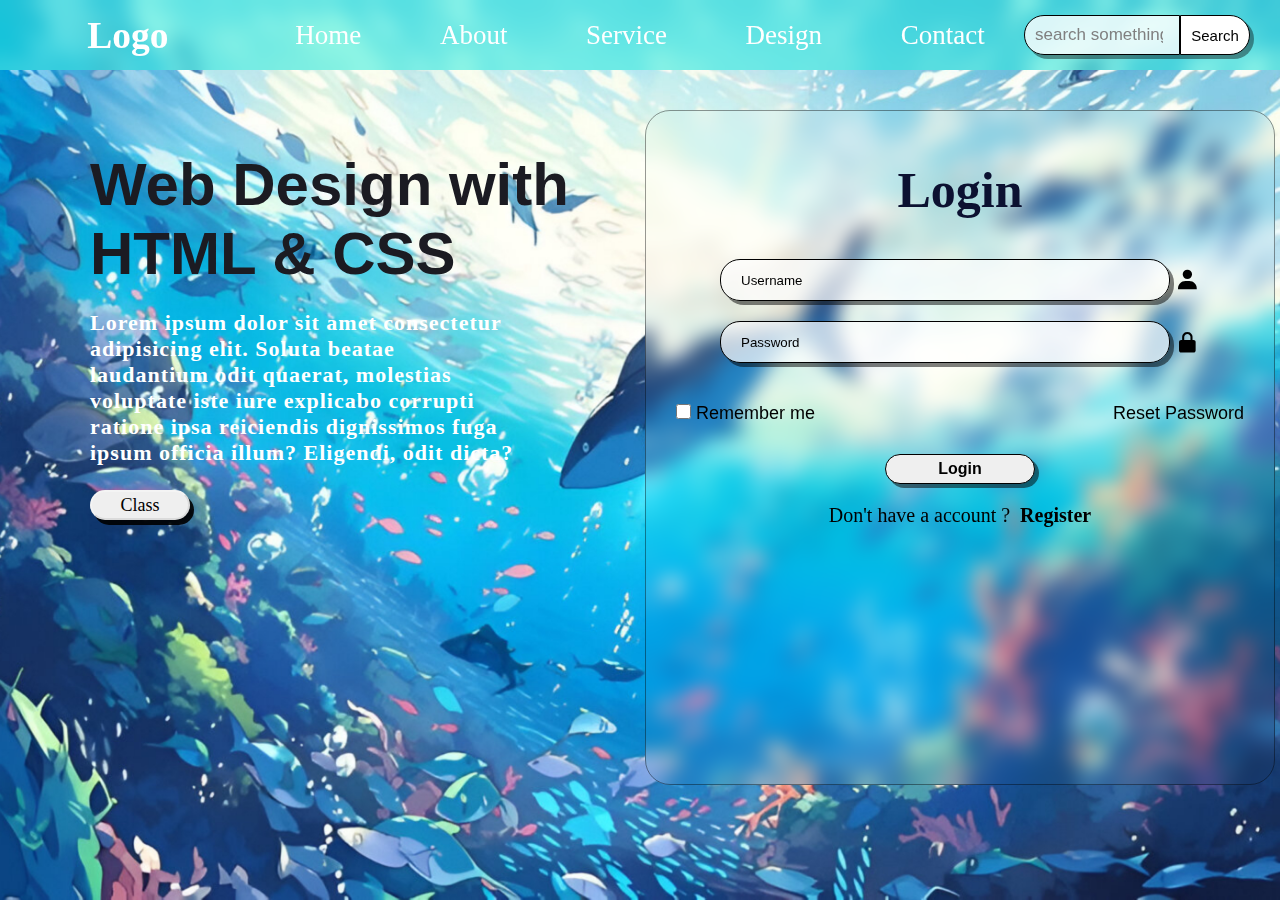
<file: index.html>
<!DOCTYPE html>
<html lang="en">
<head>
    <meta charset="UTF-8">
    <meta name="viewport" content="width=device-width, initial-scale=1.0">
    <title>Website</title>
    <link rel="stylesheet" href="./styles/responsive website.css">
    <link href='https://unpkg.com/boxicons@2.1.4/css/boxicons.min.css' rel='stylesheet'>

</head>
<body>
   
        <nav class="nav">
            <div class="logo">
                <h2>Logo</h2>
            </div>
            <ul class="list">
                <li><a href="/">Home</a></li>
                <li><a href="/">About</a></li>
                <li><a href="/">Service</a></li>
                <li><a href="/">Design</a></li>
                <li><a href="/">Contact</a></li>
            </ul>
            <div class="search">
                <input type="search" placeholder="search something">
                <a href="/"><button>Search</button></a>
            </div>
        </nav>

        <section class="section">

            <div class="para">
                <h2>Web Design with HTML & CSS</h2>
                <p>Lorem ipsum dolor sit amet consectetur adipisicing elit. Soluta beatae laudantium odit quaerat,
                    molestias voluptate iste iure explicabo corrupti ratione ipsa reiciendis dignissimos fuga 
                    ipsum officia illum? Eligendi, odit dicta?
                </p>
                <a href="/">
                    <button>
                        Class
                    </button>
                </a>
            </div>
           

            <div class="form">
                <form action="/" class="container">
                    <h2 class="title">Login</h2>

                    <div class="username">
                        <input type="text" placeholder="Username" required>
                        <i class='bx bxs-user'></i>
                    </div>

                    <div class="password">
                        <input type="password" placeholder="Password" required>
                        <i class='bx bxs-lock-alt'></i>
                    </div>

                    <div class="checkbox">

                        <div class="remember-me">
                            <label><input type="checkbox"> Remember me</label>
                        </div>
                        
                        <div class="reset-password">
                            <a href="/">
                                Reset Password
                            </a>
                        </div>
                        
                    </div>

                    <div class="button">
                        <button>
                            Login
                        </button>
                    </div>

                    <div class="register">
                        <p>
                            Don't have a account ?
                        </p>
                        <a href="/">Register</a>
                    </div>                    
                </form>
            </div>
            
        </section>

        <!-- <footer>
            <p>Created by Aminuddin Shah</p>
        </footer> -->
    
    
</body>
</html>
</file>
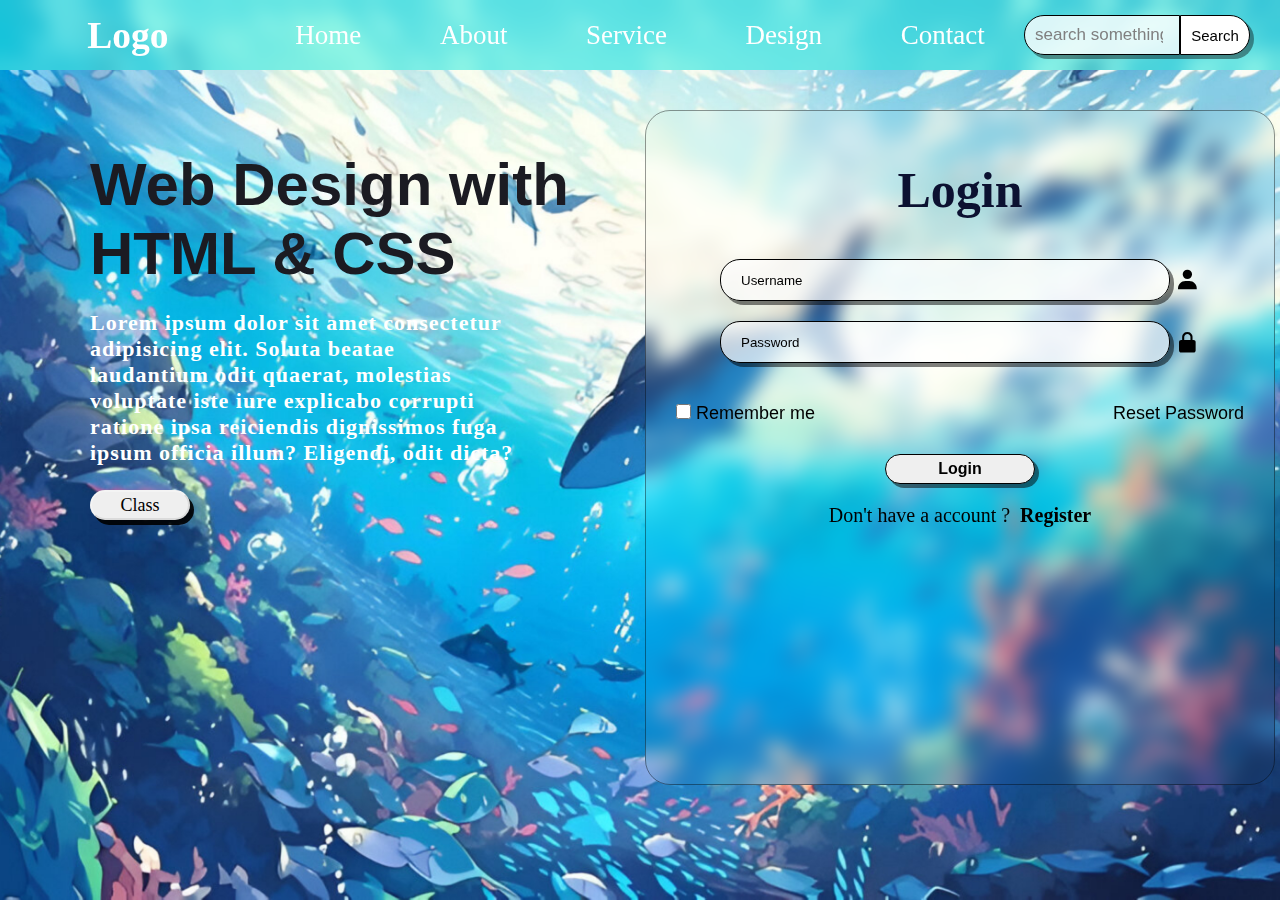
<file: responsive website.html>
<!DOCTYPE html>
<html lang="en">
<head>
    <meta charset="UTF-8">
    <meta name="viewport" content="width=device-width, initial-scale=1.0">
    <title>Website</title>
    <link rel="stylesheet" href="./styles/responsive website.css">
    <link href='https://unpkg.com/boxicons@2.1.4/css/boxicons.min.css' rel='stylesheet'>

</head>
<body>
   
        <nav class="nav">
            <div class="logo">
                <h2>Logo</h2>
            </div>
            <ul class="list">
                <li><a href="/">Home</a></li>
                <li><a href="/">About</a></li>
                <li><a href="/">Service</a></li>
                <li><a href="/">Design</a></li>
                <li><a href="/">Contact</a></li>
            </ul>
            <div class="search">
                <input type="search" placeholder="search something">
                <a href="/"><button>Search</button></a>
            </div>
        </nav>

        <section class="section">

            <div class="para">
                <h2>Web Design with HTML & CSS</h2>
                <p>Lorem ipsum dolor sit amet consectetur adipisicing elit. Soluta beatae laudantium odit quaerat,
                    molestias voluptate iste iure explicabo corrupti ratione ipsa reiciendis dignissimos fuga 
                    ipsum officia illum? Eligendi, odit dicta?
                </p>
                <a href="/">
                    <button>
                        Class
                    </button>
                </a>
            </div>
           

            <div class="form">
                <form action="/" class="container">
                    <h2 class="title">Login</h2>

                    <div class="username">
                        <input type="text" placeholder="Username" required>
                        <i class='bx bxs-user'></i>
                    </div>

                    <div class="password">
                        <input type="password" placeholder="Password" required>
                        <i class='bx bxs-lock-alt'></i>
                    </div>

                    <div class="checkbox">

                        <div class="remember-me">
                            <label><input type="checkbox"> Remember me</label>
                        </div>
                        
                        <div class="reset-password">
                            <a href="/">
                                Reset Password
                            </a>
                        </div>
                        
                    </div>

                    <div class="button">
                        <button>
                            Login
                        </button>
                    </div>

                    <div class="register">
                        <p>
                            Don't have a account ?
                        </p>
                        <a href="/">Register</a>
                    </div>                    
                </form>
            </div>
            
        </section>
    
    
</body>
</html>
</file>
<file: styles/responsive website.css>
* {
    margin: 0;
    padding: 0;
    text-decoration: none;
    box-sizing: border-box;
}

body {
    background: url('../images/pixelcut-export.jpg') no-repeat;
    background-position: center;
    background-size: cover;
    height: 100vh;
}

.nav {
    /* border: 1px solid black; */
    display: grid;
    align-items: center;
    justify-content: center;
    height: 70px;
    background-color: rgba(33, 236, 219, 0.5);

    /* MANTAP */
    grid-template-columns: 0.5fr 1.5fr 0.5fr;
    backdrop-filter: blur(10px);
}

.logo {
    /* border: 1px solid black; */
    display: flex;
    justify-content: center;
    align-items: center;
    color: white;
    font-size: 25px;
}
.list {
    /* border: 1px solid black; */
    display: flex;
    justify-content: space-around;
    align-items: center;
    height: 70px;
}

.list li {
    list-style: none;
    
}

.list li a {
    color: white;
    font-size: 27px;
}
.list li a:hover {
    color: black;
    transition: 0.4s;
}
.search {
    /* border: 1px solid black; */
    height: 70px;
    display: flex;
    justify-content: center;
    align-items: center;
    margin-right: 30px;
}

.search input {
    width: 100%;
    height: 40px;
    border-top-left-radius: 20px;
    border-bottom-left-radius: 20px;
    box-shadow: 4px 4px 0 0 rgba(1,1,1,0.4);
    border: 1px solid black;
    background-color: rgba(255,255,255,0.8);
    text-align: center;
    font-size: 17px;
}

.search input:focus {
    border-color: rgba(1,1,1,0.1);
    outline: none;
}

.search input:hover {
    background-color: white;
    border: 1.5px solid black;
}
.search input::placeholder {
    color: grey;
    padding: 10px;
    text-align: center;
}
/* MANTAP */
.search input:focus::placeholder {
    color: transparent;
}

.search a button {
    height: 40px;
    width: 70px;
    outline: none;
    box-shadow: 4px 4px 0 0 rgba(1,1,1,0.4);
    background-color: white;
    border: 1px solid black;
    font-size: 15px;

    /* MANTAP */
    border-top-right-radius: 20px;
    border-bottom-right-radius: 20px;
}

.search a button:hover {
    background-color: rgba(255,255,255,0.3);
    transition: 0.4s;
}

.section {
    display: grid;
    grid-template-columns: 1fr 1fr;
    height: 80vh;
    /* border: 1px solid black; */
}

.para {
    /* border: 1px solid black; */
    padding: 20px;
    position: relative;
    height: 80vh;
}
.para h2 {
    font-size: 60px;
    color: #1b1b22;
    font-family: Arial, Helvetica, sans-serif;
    position: absolute;
    padding-top: 60px;
    /* border: 1px solid black; */
    padding-left: 70px;
}
.para p {
    position: absolute;
    font-size: 22px;
    /* border: 1px solid red; */
    margin-top: 200px;
    margin-right: 20px;
    letter-spacing: 1px;
    padding-left: 70px;
    width: 500px;
    margin-top: 220px;
    font-weight: bold;
    color: #ffffff;
}
.para button {
    position: absolute;
    margin-top: 400px;
    margin-left: 70px;
    width: 100px;
    height: 30px;
    border-radius: 20px;
    outline: none;
    border-color: rgba(255,255,255,0.3);
    font-size: 18px;
    font-family: 'Times New Roman', Times, serif;
    box-shadow: 4px 5px 0 0 rgba(0,0,0,0.9);
}

.para button:hover {
    background-color: transparent;
    color: white;
    transition: 0.5s;
    border-color: white;
}

.form {
    /* border: 1px solid red; */
    display: flex;
    flex-direction: column;
    justify-content: start;
    align-items: center;
    padding-top: 40px;
}
.container {
    border: 1px solid rgba(0,0,0,0.4);
    display: flex;
    flex-direction: column;
    width: 70vh;
    height: 75vh;
    backdrop-filter: blur(10px);
    border-radius: 25px;
    padding-top: 50px;
}
.container:hover {
    background-color: rgba(255,255,255,0.5);
    border-color: rgba(255,255,255,0.5);
}

.title {
    font-size: 50px;
    color: #0c1131;
    text-align: center;
    margin-bottom: 30px;
}

.username, .password {
    margin: 10px;
    display: flex;
    flex-direction: row;
    justify-content: center;
    align-items: center;
}

.username input, .password input {
    width: 50vh;
    height: 4vh;
    border-radius: 20px;
    padding: 20px;
    background: rgba(255,255,255,0.7);
    border: 1px solid black;
    box-shadow: 4px 4px 0 0 rgba(0,0,0,0.5);
}
.username input::placeholder, .password input::placeholder {
    color: black;
}
.username input:hover, .password input:hover {
    background: rgba(1,1,1,0.1);
}
.username input:focus, .password input:focus {
    background: rgba(1,1,1,0.1);
    outline: none;
}
.username i, .password i {
    font-size: 25px;
    margin-left: 5px;
}
.checkbox {
    display: flex;
    flex-direction: row;
    justify-content: center;
    align-items: center;
}
.checkbox {
    /* border: 1px solid black; */
    display: flex;
    justify-content: space-between;
    margin: 20px;
}
.remember-me {
    display: flex;
    margin: 10px;
}
.remember-me input {
    width: 15px;
    height: 15px;
    border-color: black;
}
.remember-me label {
    font-size: 18px;
    font-family: Verdana, Geneva, Tahoma, sans-serif;
}

.reset-password {
    margin: 10px;
}
.reset-password a {
    color: black;
    font-size: 18px;
    font-family:Verdana, Geneva, Tahoma, sans-serif;
}
.reset-password a:hover {
    color: blue;
    text-decoration: underline;
}
.button {
    display: flex;
    justify-content: center;
    align-items: center;

}
.button button {
    width: 150px;
    height: 30px;
    border-radius: 15px;
    font-size: 16px;
    font-weight: bold;
    border: 1px solid black;
    box-shadow: 4px 4px 0 0 rgba(0,0,0,0.5);
}
.button button:hover {
    background: rgba(0,0,0,0.2);
    color: white;
}
.register {
    display: flex;
    justify-content: center;
    align-items: center;
    margin-top: 20px;
}
.register p {
    font-size: 20px;
}
.register a {
    margin-left: 10px;
    color: black;
    font-size: 20px;
    font-weight: bold;
}
.register a:hover {
    color: blue;
    text-decoration: underline;
}
</file>
